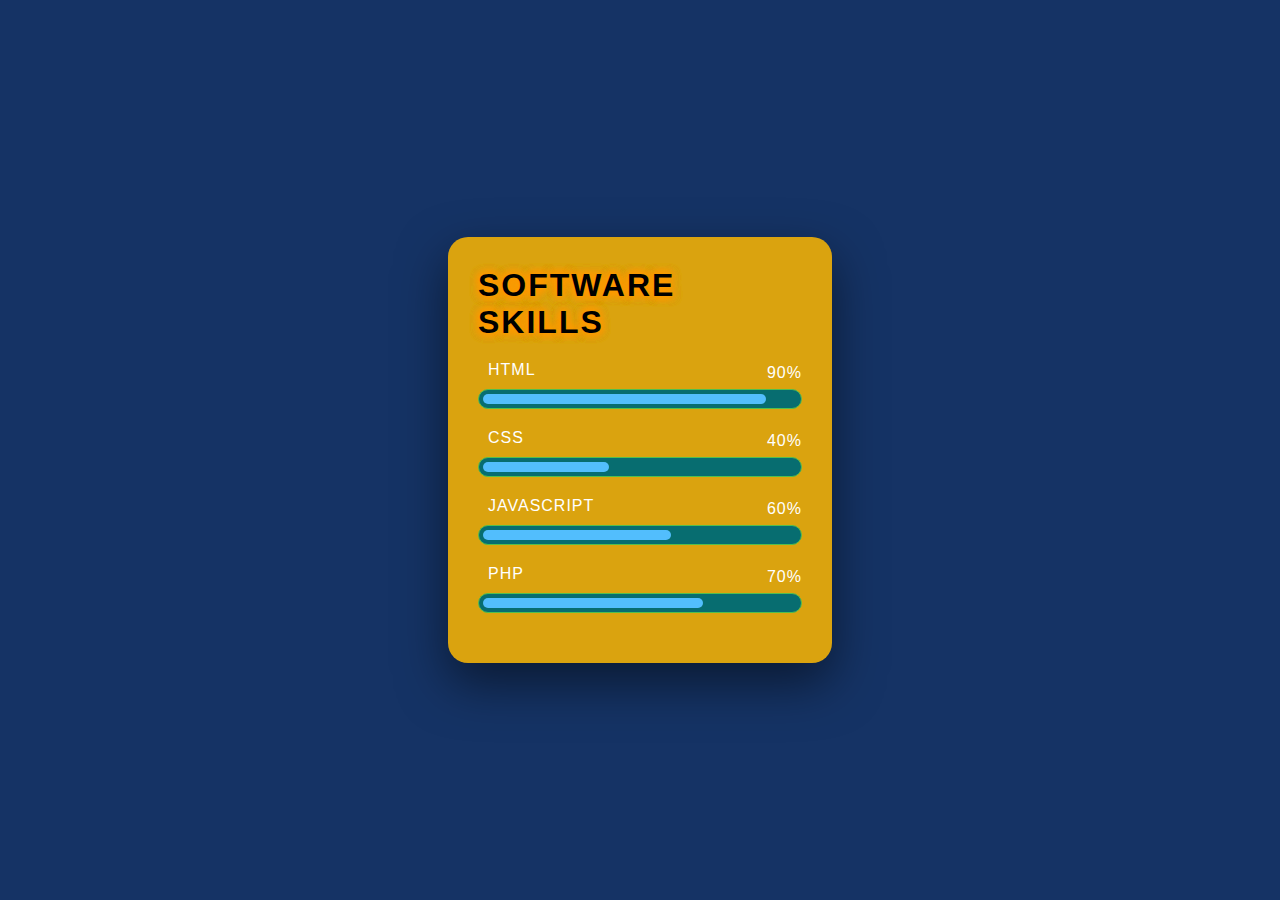
<file: ColorRandom/index.html>
<!DOCTYPE html>
<html lang="en">
<head>
    <meta charset="UTF-8">
    <meta http-equiv="X-UA-Compatible" content="IE=edge">
    <meta name="viewport" content="width=device-width, initial-scale=1.0">
    <link rel="stylesheet" href="style.css">
    <title>Color & Random</title>
</head>
<body>

     <!-- RANDOM COLOR GENERATOR START -->
    <!-- <div class="container">
        <p id="color">...</p>
        <button onclick="getColor()">Change</button>
    </div> -->
    <!-- RANDOM COLOR GENERATOR END -->

    <!-- rgba generator -->
    <!-- <div class="container">
        <div class="sliders">
            <label for="">Red</label>
            <input type="range" min="0" max="255" value="0" oninput="getValue()" id="red">
            <label for="">Green</label>
            <input type="range" min="0" max="255" value="0" oninput="getValue()" id="green">
            <label for="">Blue</label>
            <input type="range" min="0" max="255" value="0" oninput="getValue()" id="blue">
            <label for="">Alpha</label>
            <input type="range" min="0.1" max="1.0" step="0.1" value="1" oninput="getValue()" id="alpha">
            <div class="output-box">
                <div class="output">rgba(0,0,0,1)</div>
                <div class="copyBtn" onclick="copy()"><i class="fa fa-clone" aria-hidden="true"></i></div>
            </div>
        </div>
    </div> -->

    <!-- SKILLBAR -->
    <div class="center">
        <h1>Software skills</h1>
        <div class="skillBox">
            <p>Html</p>
            <p>90%</p>
            <div class="skill">
                <div class="skill_level" id="html_level"></div>
            </div>
        </div>
        <div class="skillBox">
            <p>Css</p>
            <p>40%</p>
            <div class="skill">
                <div class="skill_level" id="css_level"></div>
            </div>
        </div>
        <div class="skillBox">
            <p>Javascript</p>
            <p>60%</p>
            <div class="skill">
                <div class="skill_level" id="js_level"></div>
            </div>
        </div>
        <div class="skillBox">
            <p>Php</p>
            <p>70%</p>
            <div class="skill">
                <div class="skill_level" id="php_level"></div>
            </div>
        </div>
    </div>


<script src="./script.js"></script>    
</body>
</html>
</file>
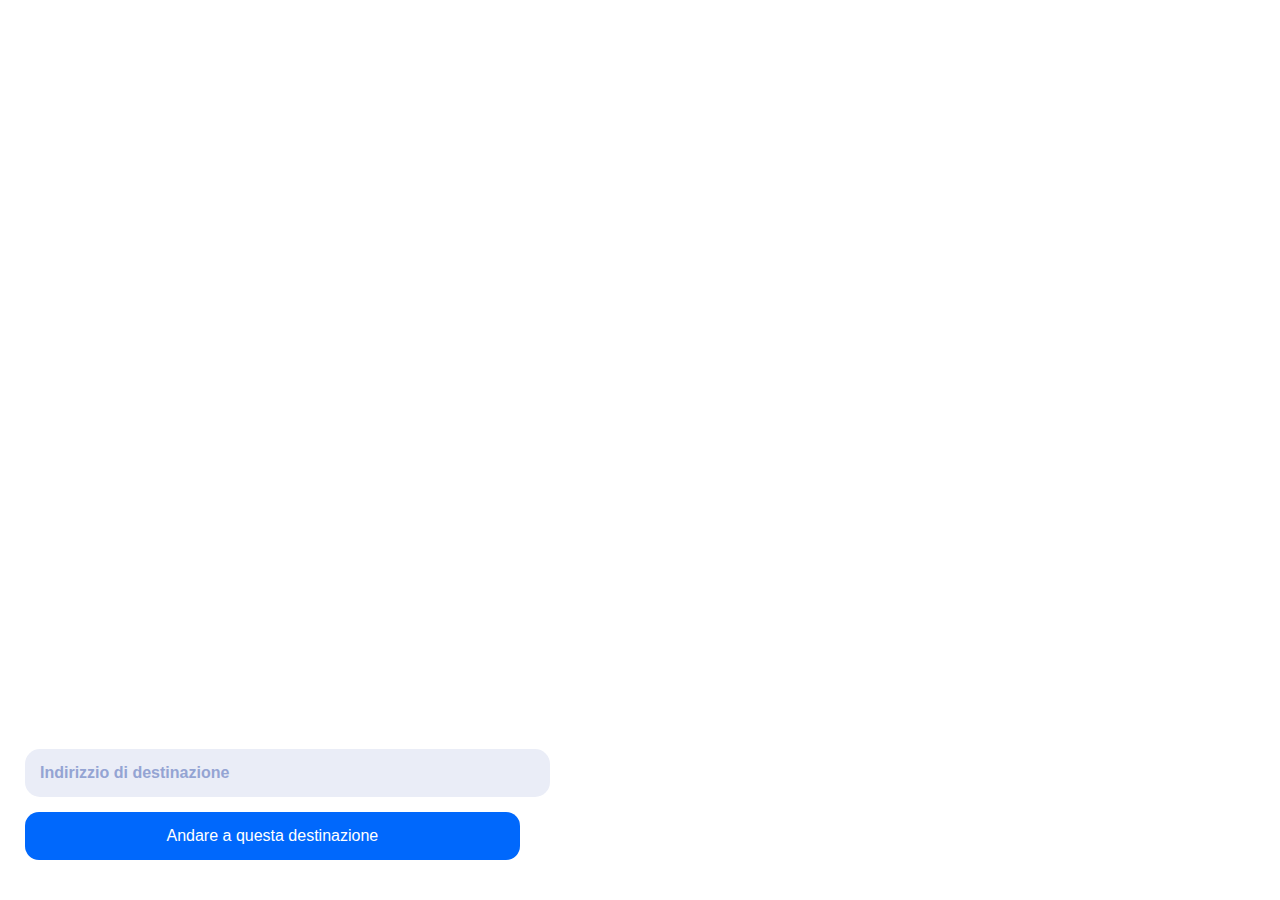
<file: Map/index.html>
<!doctype html>
<html lang="it">
  <head>
    <!-- Required meta tags -->
    <meta charset="utf-8">
    <meta name="viewport" content="width=device-width, initial-scale=1">

    <!-- Bootstrap CSS -->
    <link href="https://cdn.jsdelivr.net/npm/bootstrap@5.1.3/dist/css/bootstrap.min.css" rel="stylesheet" integrity="sha384-1BmE4kWBq78iYhFldvKuhfTAU6auU8tT94WrHftjDbrCEXSU1oBoqyl2QvZ6jIW3" crossorigin="anonymous">

    <!-- custom css -->
    <link rel="stylesheet" href="style.css">

    <title>Map</title>
  </head>
  <body>
    
    <section>
        <div id="map"></div>
        <div class="con-info">
            <input placeholder="Indirizzio di destinazione" id="address" autocomplete="off" type="text">
            <button>
                Andare a questa destinazione
            </button>
        </div>
    </section>

    <script src="https://cdn.jsdelivr.net/npm/bootstrap@5.1.3/dist/js/bootstrap.bundle.min.js" integrity="sha384-ka7Sk0Gln4gmtz2MlQnikT1wXgYsOg+OMhuP+IlRH9sENBO0LRn5q+8nbTov4+1p" crossorigin="anonymous"></script>

    <!-- custom js -->
    <script src="./script.js"></script>
  </body>
</html>
</file>
<file: ColorRandom/style.css>
/* RANDOM COLOR GENERATOR START */
/* *{
    margin: 0;
    padding: 0;
    box-sizing: border-box;
}
body{
    font-family: sans-serif;
    height: 100vh;
    display: flex;
    align-items: center;
    justify-content: center;
    background: #2c3036;
    transition: 0.1s;
}
#color{
    margin-bottom: 20px;
    font-size: 24px;
    padding: 8px 16px;
    text-align: center;
    color: #fff;
    background: #000;
}
button{
    padding: 20px 48px;
    border: none;
    outline: none;
    font-size: 20px;
    font-weight: 700;
    letter-spacing: 2px;
    background: #2a4636;
    color: #fff;
    border: 2px solid #01d401;
    transition: 100ms ease-in-out;
}
button:hover{
    outline: none;
    color: white;
    box-shadow: 0 0 50px 50px #01d401 inset, 0 0 10px #01d401;
} */
/* RANDOM COLOR GENERATOR END */


/* SKILLBAR */
body{
    margin: 0;
    padding: 0;
    font-family: sans-serif;
    box-sizing: border-box;
    background: #153365;
}
.center{
    width: 30%;
    position: absolute;
    top: 50%;
    left: 50%;
    transform: translate(-50%,-50%);
    padding: 30px;
    background: rgb(218, 163, 15);
    box-sizing: border-box;
    box-shadow: 0 20px 50px rgba(0, 0, 0, 0.5);
    border-radius: 20px;
}
h1{
    margin: 0;
    padding: 0;
    columns: #ffffff;
    text-transform: uppercase;
    letter-spacing: 2px;
    text-shadow: 0 0 10px #ff9900,
    0 0 10px #ff9900,
    0 0 10px #ff9900,
    0 0 10px #ff9900,
    0 0 10px #ff9900;
}
.skillBox{
    box-sizing: border-box;
    width: 100%;
    margin: 20px 0;
}
.skillBox p{
    color: rgb(255, 255, 255);
    text-transform: uppercase;
    margin: 0 0 10px 10px;
    padding: 0;
    letter-spacing: 1px;
}
.skillBox p:nth-child(2){
    float: right;
    position: relative;
    top: -25px;
}
.skill{
    background: #076d70;
    padding: 4px;
    box-sizing: border-box;
    border: 1px solid #52be4d;
    border-radius: 50px;
}
.skill_level{
    background: #52befd;
    width: 100%;
    height: 10px;
    border-radius: 50px;
}
#html_level{
    width: 90%;
}
#css_level{
    width: 40%;
}
#js_level{
    width: 60%;
}
#php_level{
    width: 70%;
}
</file>
<file: Map/style.css>
.con-info{
    position: fixed;
    bottom: 0px;
    width: calc(100%-30px);
    left: 0px;
    margin: 15px;
    margin-bottom: 30px;
    padding: 10px;
    background: #fff;
    border-radius: 20px;
}
#address{
    padding: 15px 15px;
    width: 100%;
    border: 0px;
    background: #eaedf7;
    border-radius: 15px;
    font-weight: bold;
    font-size: 1rem;
}
#address::placeholder{
    color: #94a4d3;
}
.con-info button{
    padding: 15px;
    width: 100%;
    margin-top: 15px;
    border-radius: 14px;
    border: 0px;
    background: #0068fc;
    color: #fff;
    font-size: 1rem;
}
</file>
